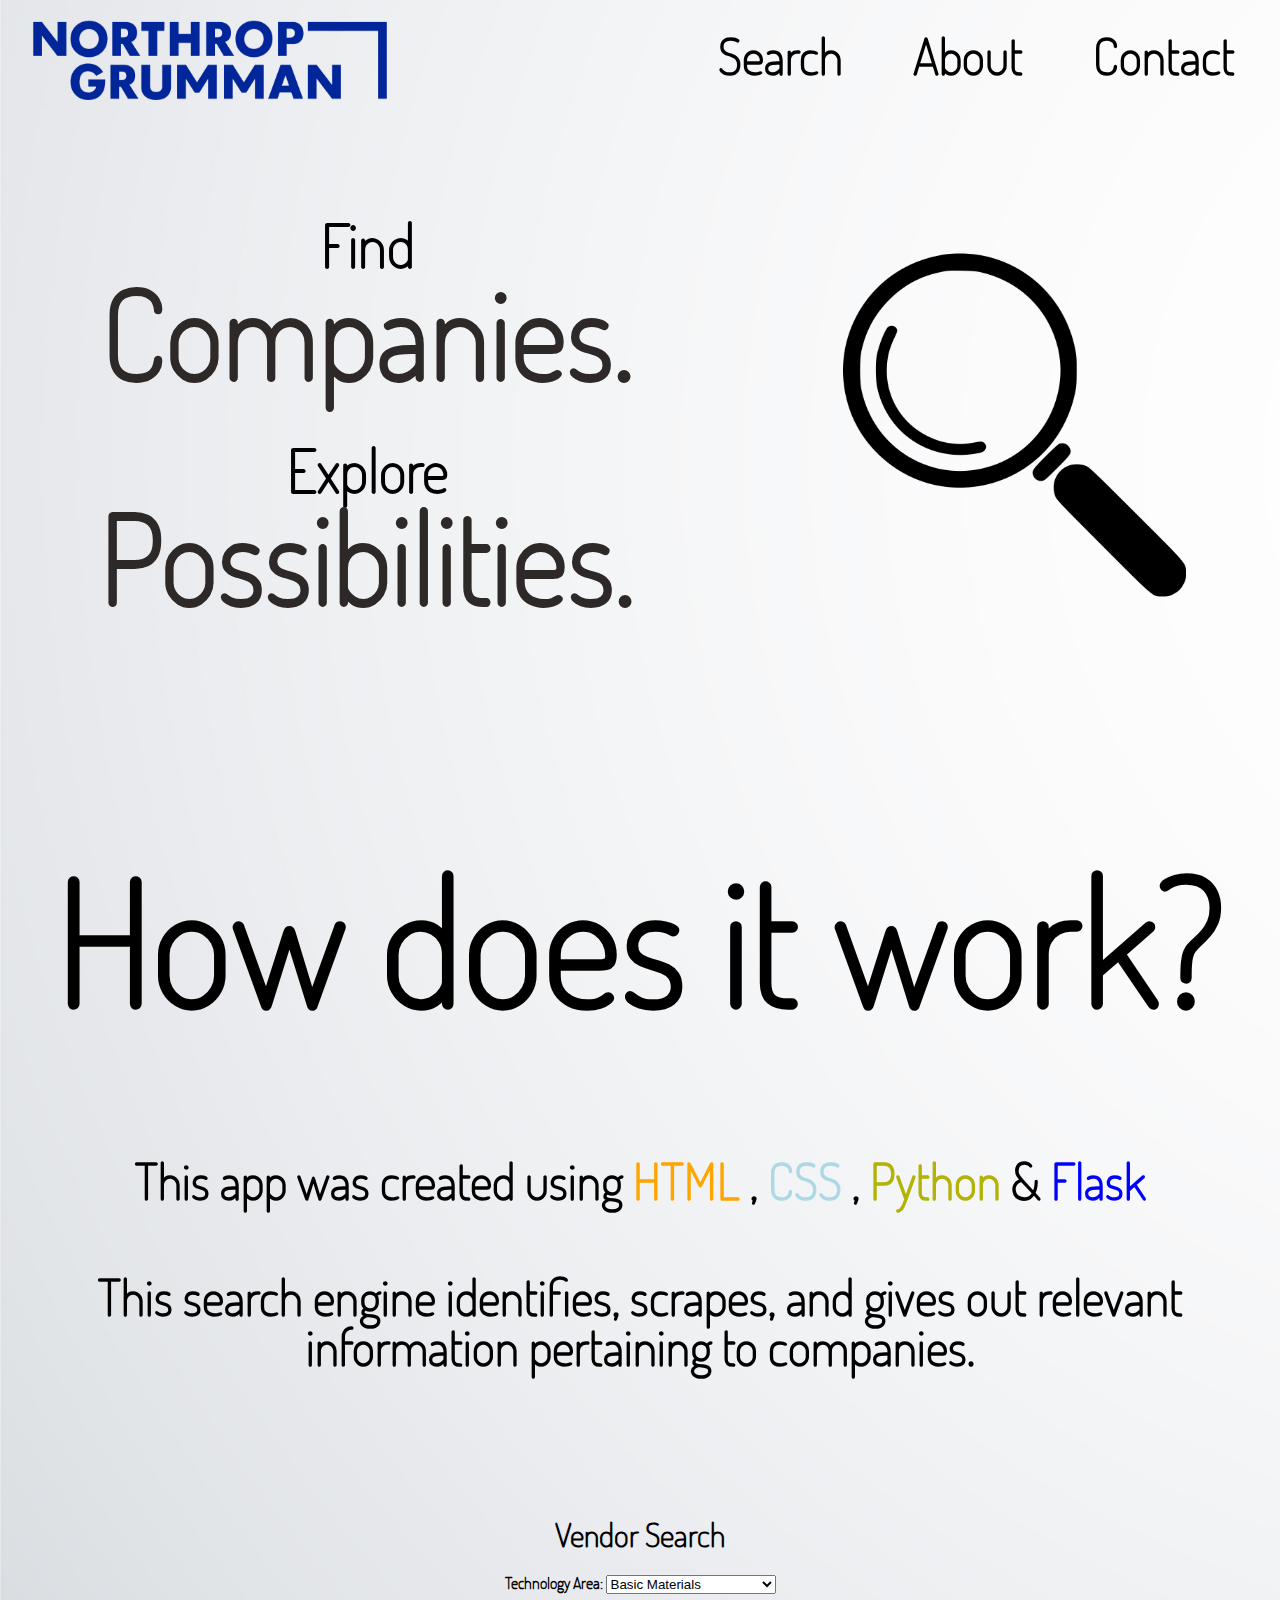
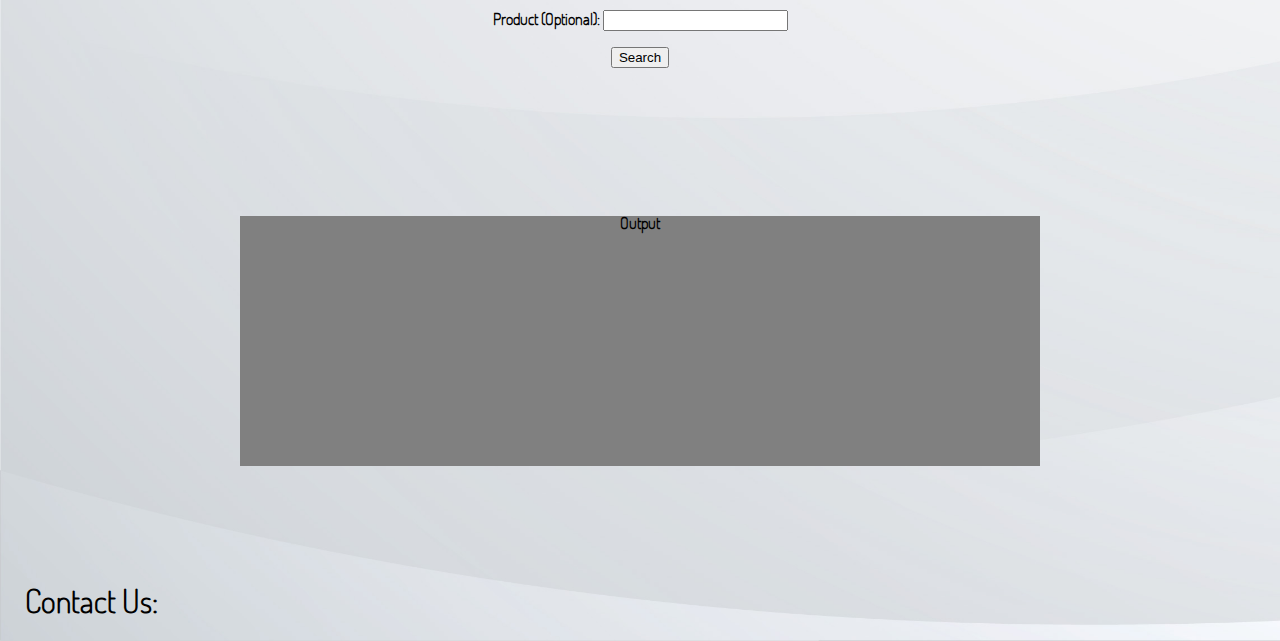
<file: ng-hack-week-gh-pages/index.html>
<!DOCTYPE html>
<html>

<head>
  <title>Vendor Search</title>
  <link href="style.css" rel="stylesheet" type="text/css" />
</head>

<body>
  <div class="background">

    <div class="navbar">
      <a href="#searchbar" id="logo">
        <div>
          <img src="NG_logo.png" id="NGlogo">
        </div>
      </a>
      <a href="#contact"> Contact </a>
      <a href="#about"> About </a>
      <a href="#searchbar"> Search </a>
    </div>

    <div class="container">
      <div class="statement">
        <h1> Find <span id="amplify"> Companies. </span> </h1>
        <h1> Explore <span id="amplify"> Possibilities. </span> </h1>
      </div>
      <div class="photo">
        <img src="search.png">
      </div>
    </div>

    <div class="container2" id="about">
      <h1 id="aboutheader"> How does it work? </h1>
      <div class="aboutinfo">
        <p> This app was created using <span id="HTMLw"> HTML </span>, <span id="CSSw"> CSS </span>, <span id="PYTHONw">
            Python </span> & <span id="FLASKw"> Flask</span> </p>
        <br>
        <p id="info"> This search engine identifies, scrapes, and gives out relevant information pertaining to
          companies. </p>
      </div>
    </div>

    <div class="search_prototype" id="searchbar">

      <div class="container3">
        <h1>Vendor Search</h1>
        <!--         REMOVED POST METHOD / ACTION TEMPORARILY -->
        <form action="" method="">
          <label for="area">Technology Area:</label>
          <select id="area" name="area">
            <option value="Basic Materials">Basic Materials</option>
            <option value="Communication Services">Communication Services</option>
            <option value="Consumer Discretionary">Consumer Discretionary</option>
            <option value="Consumer Staples">Consumer Staples</option>
            <option value="Energy">Energy</option>
            <option value="Financials">Financials</option>
            <option value="Healthcare">Healthcare</option>
            <option value="Industrials">Industrials</option>
            <option value="Real Estate">Real Estate</option>
            <option value="Technology">Technology</option>
            <option value="Utilities">Utilities</option>
          </select>
          <br>
          <br>
          <label for="product">Product (Optional):</label>
          <input type="text" id="product" name="product">
          <br>
          <br>
          <input type="submit" value="Search">
        </form>
      </div>

    </div>

    <div class="output">
      <div class="outputcontainer">
        <p> Output </p>
      </div>
    </div>

    <div class="contacts" id="contact">
      <div class="container4">
        <h1> Contact Us:</h1>
      </div>
    </div>

  </div>
</body>

</html>
</file>
<file: ng-hack-week-gh-pages/style.css>
html, body {
    padding: 0px;
    margin: 0px;
    min-width: 1000px;
    scroll-behavior: smooth;
    font-family: 'dosisextralight';
    font-weight: bold;
}

@font-face {
    font-family: 'dosisextralight';
    src: url('dosis-variablefont_wght-webfont.woff2') format('woff2'),
        url('dosis-variablefont_wght-webfont.woff') format('woff');
    font-weight: normal;
    font-style: normal;
}

.background {
    background-image: url('back.jpg');
    background-size: cover;
}

.navbar {
    width: 100%;
    height: 125px;
}

.navbar a {
    color: black;
    text-decoration: none;
    font-size: 50px;
    padding: 20px 25px;
    float: right;
    margin-right: 20px;
    margin-top: 15px;
}

.navbar a:hover {
  transition: 0.5s ease-in-out;
  transform: scale(120%);
  color:blue;
}

#logo:hover {
  transform: scale(100%);
}
 
#logo {
    float: left;
    padding: 0px;
    margin-top: 20px;
}

#NGlogo {
    width: 420px;
    height: 80px;
}

.container {
    display: flex;
    height: 600px;
    justify-items: center;
    align-items: center;
    text-align: center;
}

.statement {
    font-size: 30px;
    width: 50%;
    margin-left: 100px;
}

.photo {
    transform: scale(35%);
    width: 50%;
    margin-right: 40px;
}

#amplify {
    color: rgb(46, 41, 41);
    font-size: 125px;
}

.container2 {
  padding-top: 25px;
  text-align: center;
  height: 650px;
}

.container2 p{
  font-size: 50px;
  margin: 25px;
}

#aboutheader {
  font-size: 175px;
}

#HTMLw {
  color: orange;
}

#CSSw {
  color: lightblue;
}

#PYTHONw {
  color: #b3b305;
}

#FLASKw {
  color: blue;
}

.container3 {
  padding-top: 100px;
  text-align: center;
  height: 300px;
}

.output {
  height:350px;
}

.outputcontainer {
  height: 250px;
  width: 800px;
  margin: auto;
  text-align: center;
  align-items: center;
  background-color: gray;
}

.contacts {
  display: flex;
}

.container4 {
  width: 100%;
  margin-left: 25px;
}
</file>
